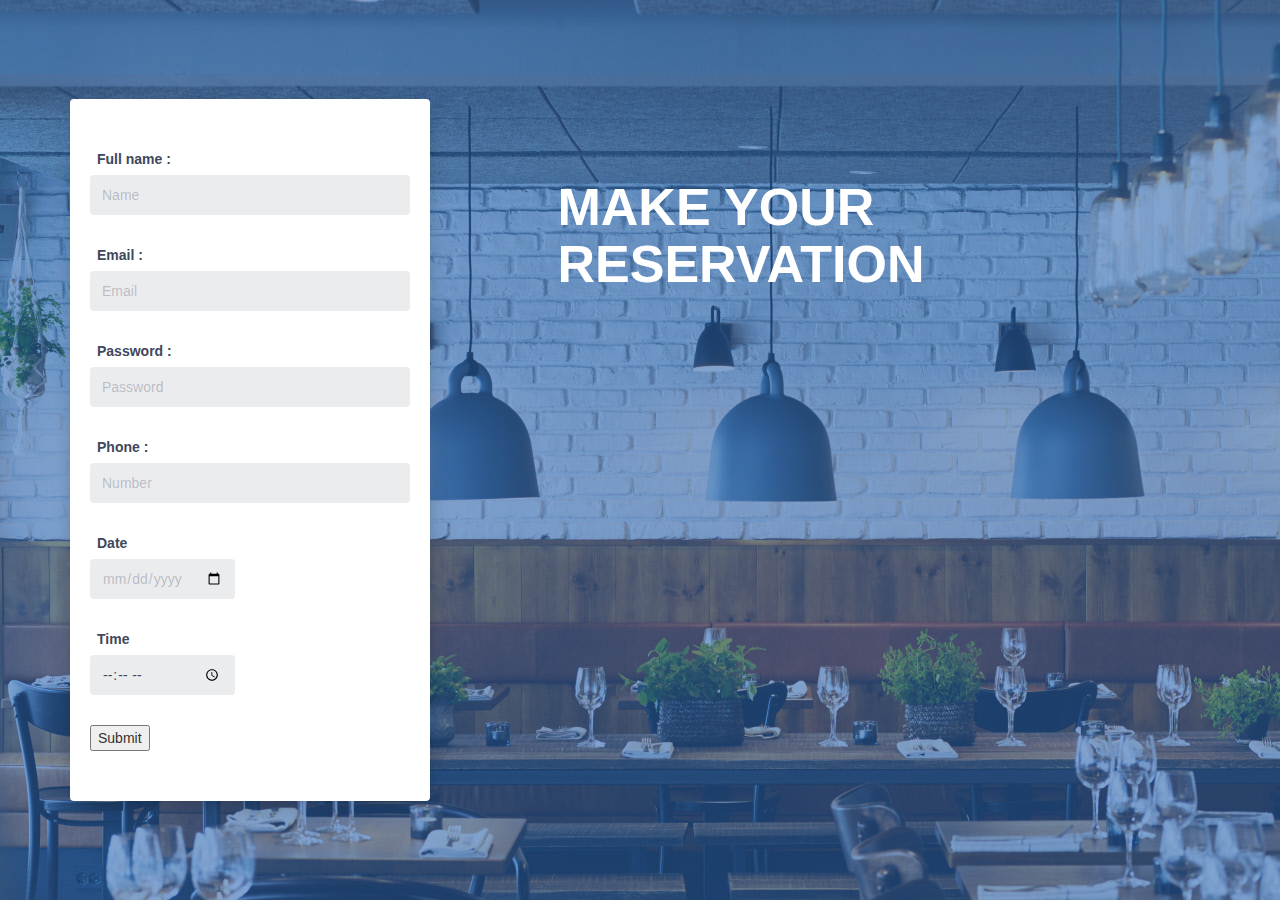
<file: project/index.html>
<!DOCTYPE html>
<html lang="en">

<head>
	<meta charset="utf-8">
	<meta http-equiv="X-UA-Compatible" content="IE=edge">
	<meta name="viewport" content="width=device-width, initial-scale=1">

	<title>Booking Form</title>

	<link type="text/css" rel="stylesheet" href="css/bootstrap.min.css" />

	<link type="text/css" rel="stylesheet" href="css/style.css" />


<body background="background.jpg">
	<div id="booking" class="section">
		<div class="section-center">
			<div class="container">
				<div class="row">
					<div class="col-md-7 col-md-push-5">
						<div class="booking-cta">
							<h1>Make your reservation</h1>
						</div>
					</div>
					<div class="col-md-4 col-md-pull-7">
						<div class="booking-form">

							<form action="insert.php" method="POST">
								<div class="form-group">
									<span class="form-label">Full name :</span>
									<input class="form-control" type="text" name="username" placeholder="Name" required>
								</div>
								<div class="form-group">
									<span class="form-label">Email : </span>
									<input class="form-control" type="text" name="email" placeholder="Email">
								</div>
								<div class="form-group">
									<span class="form-label">Password :</span>
									<input class="form-control" type="password" name="password" placeholder="Password" required>
								</div>
								<div class="form-group">
									<span class="form-label">Phone :</span>
									<input class="form-control" type="number" name="number" placeholder="Number" required>
								</div>
								<div class="row">
									<div class="col-sm-6">
										<div class="form-group">
											<span class="form-label">Date</span>
											<input class="form-control" type="date" name="date" required>
										</div>
									</div>
								</div>
								<div class="row">
									<div class="col-sm-6">
										<div class="form-group">
											<span class="form-label">Time</span>
											<input class="form-control" type="time" name="time" required>
										</div>
									</div>
								</div>
								<!-- <div class="row">
									<div class="col-sm-4">
										<div class="form-group">
											<span class="form-label">Time : </span>
											<select class="form-control">
												<option value="#">6:30am</option>
												<option value="#">7:00am</option>
												<option value="#">7:30am</option>
												<option value="#">8:00am</option>
												<option value="#">8:30am</option>
												<option value="#">9:00am</option>
												<option value="#">9:30am</option>
												<option value="#">10:00am</option>
												<option value="#">10:30am</option>
												<option value="#">11:00am</option>
												<option value="#">11:30am</option>
												<option value="#">12:00am</option>
												<option value="#">12:30am</option>
												<option value="#">1:00pm</option>
												<option value="#">1:30pm</option>
												<option value="#">2:00pm</option>
												<option value="#">2:30pm</option>
												<option value="#">3:00pm</option>
												<option value="#">3:30pm</option>
												<option value="#">4:00pm</option>
												<option value="#">4:30pm</option>
												<option value="#">5:00pm</option>
												<option value="#">5:30pm</option>
												<option value="#">6:00pm</option>
												<option value="#">6:30pm</option>
												<option value="#">7:00pm</option>
												<option value="#">7:30pm</option>
												<option value="#">8:00pm</option>
												<option value="#">8:30pm</option>
												<option value="#">9:00pm</option>
												<option value="#">9:30pm</option>
												<option value="#">10:00pm</option>
												<option value="#">10:30pm</option>
											</select>
											<span class="select-arrow"></span>
										</div>
									</div>
									<div class="col-sm-4">
										<div class="form-group">
											<span class="form-label">Person</span>
											<select class="form-control">
												<option>1</option>
												<option>2</option>
												<option>3</option>
												<option>4</option>
												<option>5+</option>
											</select>
											<span class="select-arrow"></span>
										</div>
									</div>
									<div class="col-sm-4">
										<div class="form-group">
											<span class="form-label">Children</span>
											<select class="form-control">
												<option>0</option>
												<option>1</option>
												<option>2</option>
												<option>3</option>
											</select>
											<span class="select-arrow"></span>
										</div>
									</div>
								</div> -->
								<input type="submit" value="Submit">
							</form>

						</div>
					</div>
				</div>
			</div>
		</div>
	</div>
</body>

</html>
</file>
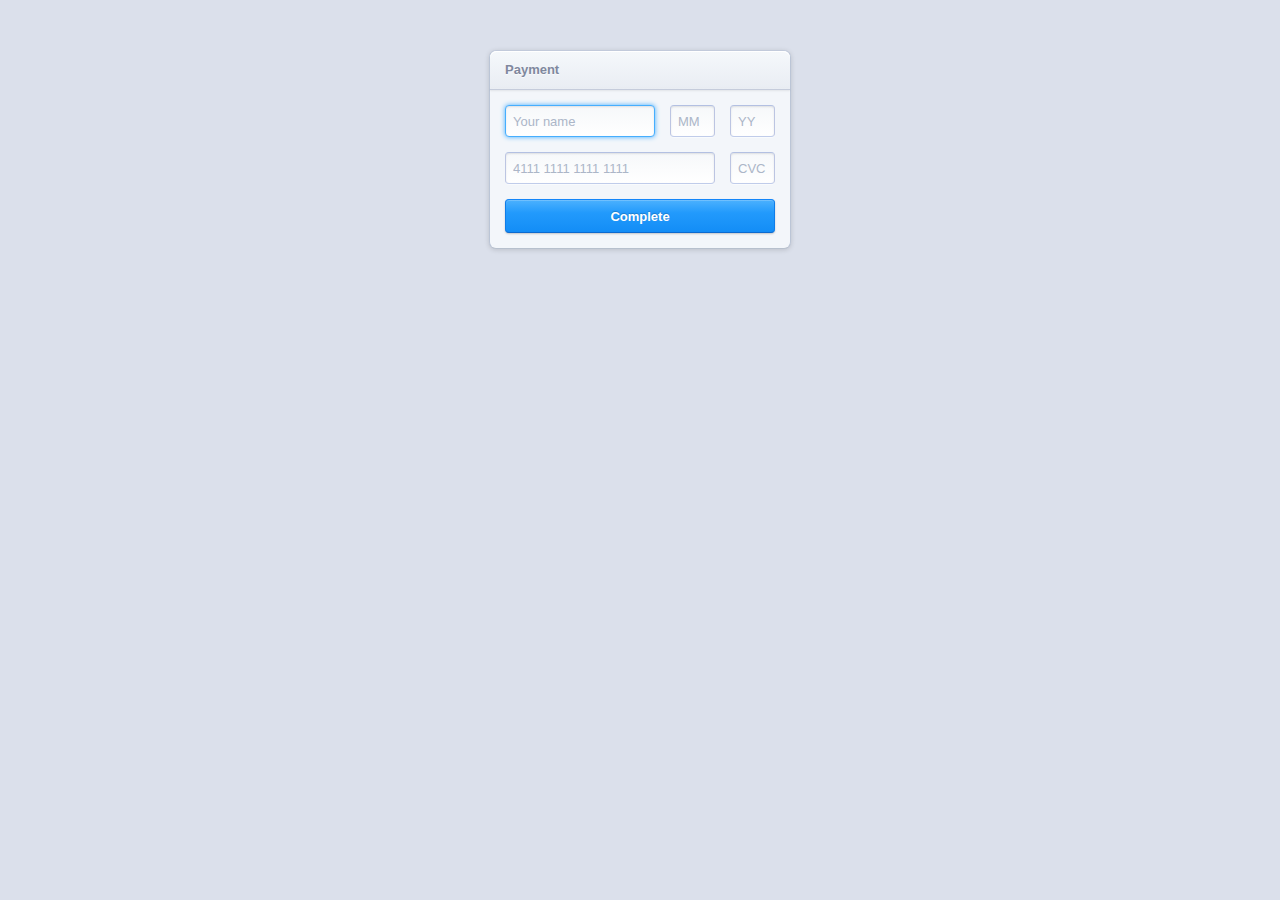
<file: project/payment.html>
<!DOCTYPE html>
<html lang="en" dir="ltr">
  <head>
    <meta charset="utf-8">
    <title></title>
    <link rel="stylesheet" href="payment.css">
  </head>
  <body>
    <form class="checkout">
   <div class="checkout-header">
     <h1 class="checkout-title">
       Payment
     </h1>
   </div>
   <p>
     <input type="text" class="checkout-input checkout-name" placeholder="Your name " autofocus>
     <input type="text" class="checkout-input checkout-exp" placeholder="MM">
     <input type="text" class="checkout-input checkout-exp" placeholder="YY">
   </p>
   <p>
     <input type="text" class="checkout-input checkout-card" placeholder="4111 1111 1111 1111">
     <input type="text" class="checkout-input checkout-cvc" placeholder="CVC">
   </p>
   <p>
     <input type="submit" value="Complete" class="checkout-btn">
   </p>
 </form>
  </body>
</html>
</file>
<file: project/css/style.css>
.section {
	position: relative;
	height: 100vh;
}

.section .section-center {
	position: absolute;
	top: 50%;
	left: 0;
	right: 0;
	-webkit-transform: translateY(-50%);
	transform: translateY(-50%);
}
#booking {
	font-family: 'Montserrat', sans-serif;
	/* background-image: url("img/background.jpg");
	background-size: cover;
	background-position: center; */
}

#booking::before {
	content: '';
	position: absolute;
	left: 0;
	right: 0;
	bottom: 0;
	top: 0;
	background: rgba(47, 103, 177, 0.6);
}

.booking-form {
	background-color: #fff;
	padding: 50px 20px;
	-webkit-box-shadow: 0px 5px 20px -5px rgba(0, 0, 0, 0.3);
	box-shadow: 0px 5px 20px -5px rgba(0, 0, 0, 0.3);
	border-radius: 4px;
}

.booking-form .form-group {
	position: relative;
	margin-bottom: 30px;
}

.booking-form .form-control {
	background-color: #ebecee;
	border-radius: 4px;
	border: none;
	height: 40px;
	-webkit-box-shadow: none;
	box-shadow: none;
	color: #3e485c;
	font-size: 14px;
}

.booking-form .form-control::-webkit-input-placeholder {
	color: rgba(62, 72, 92, 0.3);
}

.booking-form .form-control:-ms-input-placeholder {
	color: rgba(62, 72, 92, 0.3);
}

.booking-form .form-control::placeholder {
	color: rgba(62, 72, 92, 0.3);
}

.booking-form input[type="date"].form-control:invalid {
	color: rgba(62, 72, 92, 0.3);
}

.booking-form select.form-control {
	-webkit-appearance: none;
	-moz-appearance: none;
	appearance: none;
}

.booking-form select.form-control+.select-arrow {
	position: absolute;
	right: 0px;
	bottom: 4px;
	width: 32px;
	line-height: 32px;
	height: 32px;
	text-align: center;
	pointer-events: none;
	color: rgba(62, 72, 92, 0.3);
	font-size: 14px;
}

.booking-form select.form-control+.select-arrow:after {
	content: '\279C';
	display: block;
	-webkit-transform: rotate(90deg);
	transform: rotate(90deg);
}

.booking-form .form-label {
	display: inline-block;
	color: #3e485c;
	font-weight: 700;
	margin-bottom: 6px;
	margin-left: 7px;
}

.booking-form .submit-btn {
	display: inline-block;
	color: #fff;
	background-color: #1e62d8;
	font-weight: 700;
	padding: 14px 30px;
	border-radius: 4px;
	border: none;
	-webkit-transition: 0.2s all;
	transition: 0.2s all;
}

.booking-form .submit-btn:hover,
.booking-form .submit-btn:focus {
	opacity: 0.9;
}

.booking-cta {
	margin-top: 80px;
	margin-bottom: 30px;
}

.booking-cta h1 {
	font-size: 52px;
	text-transform: uppercase;
	color: #fff;
	font-weight: 700;
}

.booking-cta p {
	font-size: 16px;
	color: rgba(255, 255, 255, 0.8);
}
</file>
<file: project/payment.css>
html, body, div, span, applet, object, iframe,
h1, h2, h3, h4, h5, h6, p, blockquote, pre,
a, abbr, acronym, address, big, cite, code,
del, dfn, em, img, ins, kbd, q, s, samp,
small, strike, strong, sub, sup, tt, var,
b, u, i, center,
dl, dt, dd, ol, ul, li,
fieldset, form, label, legend,
table, caption, tbody, tfoot, thead, tr, th, td,
article, aside, canvas, details, embed,
figure, figcaption, footer, header, hgroup,
menu, nav, output, ruby, section, summary,
time, mark, audio, video {
  margin: 0;
  padding: 0;
  border: 0;
  font-size: 100%;
  font: inherit;
  vertical-align: baseline;
}

article, aside, details, figcaption, figure,
footer, header, hgroup, menu, nav, section {
  display: block;
}

body {
  line-height: 1;
}

ol, ul {
  list-style: none;
}

blockquote, q {
  quotes: none;
}

blockquote:before, blockquote:after,
q:before, q:after {
  content: '';
  content: none;
}

table {
  border-collapse: collapse;
  border-spacing: 0;
}

.about {
  margin: 70px auto 40px;
  padding: 8px;
  width: 260px;
  font: 10px/18px 'Lucida Grande', Arial, sans-serif;
  color: #bbb;
  text-align: center;
  text-shadow: 0 -1px rgba(0, 0, 0, 0.3);
  background: #383838;
  background: rgba(34, 34, 34, 0.8);
  border-radius: 4px;
  background-image: -webkit-linear-gradient(top, rgba(0, 0, 0, 0), rgba(0, 0, 0, 0.3));
  background-image: -moz-linear-gradient(top, rgba(0, 0, 0, 0), rgba(0, 0, 0, 0.3));
  background-image: -o-linear-gradient(top, rgba(0, 0, 0, 0), rgba(0, 0, 0, 0.3));
  background-image: linear-gradient(to bottom, rgba(0, 0, 0, 0), rgba(0, 0, 0, 0.3));
  -webkit-box-shadow: inset 0 0 0 1px rgba(0, 0, 0, 0.2), 0 0 6px rgba(0, 0, 0, 0.4);
  box-shadow: inset 0 0 0 1px rgba(0, 0, 0, 0.2), 0 0 6px rgba(0, 0, 0, 0.4);
}
.about a {
  color: #eee;
  text-decoration: none;
  border-radius: 2px;
  -webkit-transition: background 0.1s;
  -moz-transition: background 0.1s;
  -o-transition: background 0.1s;
  transition: background 0.1s;
}
.about a:hover {
  text-decoration: none;
  background: #555;
  background: rgba(255, 255, 255, 0.15);
}

.about-links {
  height: 30px;
}
.about-links > a {
  float: left;
  width: 50%;
  line-height: 30px;
  font-size: 12px;
}

.about-author {
  margin-top: 5px;
}
.about-author > a {
  padding: 1px 3px;
  margin: 0 -1px;
}

/*
 * Copyright (c) 2013 Thibaut Courouble
 * http://www.cssflow.com
 *
 * Licensed under the MIT License:
 * https://www.opensource.org/licenses/mit-license.php
 */
body {
  font: 13px/20px 'Lucida Grande', Verdana, sans-serif;
  color: #404040;
  background: #dbe0eb;
}

.checkout {
  width: 270px;
  margin: 50px auto;
  padding: 15px;
  background: #f3f6fa;
  border: 1px solid;
  border-color: #c2cadb #bbc5d6 #b7c0cd;
  border-radius: 7px;
  -webkit-box-shadow: 0 1px 5px rgba(0, 0, 0, 0.15);
  box-shadow: 0 1px 5px rgba(0, 0, 0, 0.15);
}
.checkout > p {
  zoom: 1;
}
.checkout > p:before, .checkout > p:after {
  content: '';
  display: table;
}
.checkout > p:after {
  clear: both;
}
.checkout > p + p {
  margin-top: 15px;
}

.checkout-header {
  position: relative;
  margin: -15px -15px 15px;
}

.checkout-title {
  padding: 0 15px;
  line-height: 38px;
  font-size: 13px;
  font-weight: bold;
  color: #7f889e;
  text-shadow: 0 1px rgba(255, 255, 255, 0.7);
  background: #eceff5;
  border-bottom: 1px solid #c5ccdb;
  border-radius: 7px 7px 0 0;
  background-image: -webkit-linear-gradient(top, #f5f8fb, #e9edf3);
  background-image: -moz-linear-gradient(top, #f5f8fb, #e9edf3);
  background-image: -o-linear-gradient(top, #f5f8fb, #e9edf3);
  background-image: linear-gradient(to bottom, #f5f8fb, #e9edf3);
  -webkit-box-shadow: inset 0 1px white;
  box-shadow: inset 0 1px white;
}
.checkout-title:before {
  content: '';
  position: absolute;
  bottom: 0;
  left: 0;
  right: 0;
  height: 2px;
  -webkit-box-shadow: 0 1px 2px rgba(0, 0, 0, 0.08);
  box-shadow: 0 1px 2px rgba(0, 0, 0, 0.08);
}

.checkout-price {
  position: absolute;
  top: -14px;
  right: -14px;
  width: 40px;
  font: 14px/40px Helvetica, Arial, sans-serif;
  color: white;
  text-align: center;
  text-shadow: 0 -1px 1px rgba(0, 0, 0, 0.3);
  text-indent: -1px;
  letter-spacing: -1px;
  background: #e54930;
  border: 1px solid;
  border-color: #b33323 #ab3123 #982b1f;
  border-radius: 21px;
  -webkit-user-select: none;
  -moz-user-select: none;
  -ms-user-select: none;
  user-select: none;
  background-image: -webkit-linear-gradient(top, #f75a3b, #d63b29);
  background-image: -moz-linear-gradient(top, #f75a3b, #d63b29);
  background-image: -o-linear-gradient(top, #f75a3b, #d63b29);
  background-image: linear-gradient(to bottom, #f75a3b, #d63b29);
  -webkit-box-shadow: inset 0 1px 1px rgba(255, 255, 255, 0.3), 0 1px 2px rgba(0, 0, 0, 0.2);
  box-shadow: inset 0 1px 1px rgba(255, 255, 255, 0.3), 0 1px 2px rgba(0, 0, 0, 0.2);
}
.checkout-price:before {
  content: '';
  position: absolute;
  top: 3px;
  bottom: 3px;
  left: 3px;
  right: 3px;
  border: 2px solid #f5f8fb;
  border-radius: 18px;
  -webkit-box-shadow: inset 0 1px 1px rgba(255, 255, 255, 0.2), inset 0 -1px 1px rgba(0, 0, 0, 0.25), 0 -1px 1px rgba(0, 0, 0, 0.25);
  box-shadow: inset 0 1px 1px rgba(255, 255, 255, 0.2), inset 0 -1px 1px rgba(0, 0, 0, 0.25), 0 -1px 1px rgba(0, 0, 0, 0.25);
}

input {
  margin: 0;
  line-height: normal;
  font-family: inherit;
  font-size: 100%;
  -webkit-box-sizing: border-box;
  -moz-box-sizing: border-box;
  box-sizing: border-box;
}

.checkout-input {
  float: left;
  padding: 0 7px;
  height: 32px;
  color: #525864;
  background: white;
  border: 1px solid;
  border-color: #b3c0e2 #bcc5e2 #c0ccea;
  border-radius: 4px;
  background-image: -webkit-linear-gradient(top, #f6f8fa, white);
  background-image: -moz-linear-gradient(top, #f6f8fa, white);
  background-image: -o-linear-gradient(top, #f6f8fa, white);
  background-image: linear-gradient(to bottom, #f6f8fa, white);
  -webkit-box-shadow: inset 0 1px 2px rgba(0, 0, 0, 0.1), 0 1px rgba(255, 255, 255, 0.5);
  box-shadow: inset 0 1px 2px rgba(0, 0, 0, 0.1), 0 1px rgba(255, 255, 255, 0.5);
}
.checkout-input:focus {
  border-color: #46aefe;
  outline: none;
  -webkit-box-shadow: inset 0 1px 2px rgba(0, 0, 0, 0.1), 0 0 5px #46aefe;
  box-shadow: inset 0 1px 2px rgba(0, 0, 0, 0.1), 0 0 5px #46aefe;
}
.lt-ie9 .checkout-input {
  line-height: 30px;
}

.checkout-name {
  width: 150px;
}

.checkout-card {
  width: 210px;
}

.checkout-exp,
.checkout-cvc {
  margin-left: 15px;
  width: 45px;
}

.checkout-btn {
  width: 100%;
  height: 34px;
  padding: 0;
  font-weight: bold;
  color: white;
  text-align: center;
  text-shadow: 0 -1px 1px rgba(0, 0, 0, 0.2);
  border: 1px solid;
  border-color: #1486f9 #0f7de9 #0d6acf;
  background: #1993fb;
  border-radius: 4px;
  background-image: -webkit-linear-gradient(top, #4cb1fe, #229afc 40%, #138df6);
  background-image: -moz-linear-gradient(top, #4cb1fe, #229afc 40%, #138df6);
  background-image: -o-linear-gradient(top, #4cb1fe, #229afc 40%, #138df6);
  background-image: linear-gradient(to bottom, #4cb1fe, #229afc 40%, #138df6);
  -webkit-box-shadow: inset 0 1px rgba(255, 255, 255, 0.2), 0 1px 2px rgba(0, 0, 0, 0.2);
  box-shadow: inset 0 1px rgba(255, 255, 255, 0.2), 0 1px 2px rgba(0, 0, 0, 0.2);
}
.checkout-btn:active {
  text-shadow: 0 1px 1px rgba(0, 0, 0, 0.2);
  border-color: #075bba #0c69d2 #0f7de9;
  background-image: -webkit-linear-gradient(top, #1281dc, #1593fc);
  background-image: -moz-linear-gradient(top, #1281dc, #1593fc);
  background-image: -o-linear-gradient(top, #1281dc, #1593fc);
  background-image: linear-gradient(to bottom, #1281dc, #1593fc);
  -webkit-box-shadow: inset 0 1px 4px rgba(0, 0, 0, 0.1), 0 1px rgba(255, 255, 255, 0.5);
  box-shadow: inset 0 1px 4px rgba(0, 0, 0, 0.1), 0 1px rgba(255, 255, 255, 0.5);
}

:-moz-placeholder {
  color: #acb6c8 !important;
}

::-moz-placeholder {
  color: #acb6c8 !important;
  opacity: 1;
}

::-webkit-input-placeholder {
  color: #acb6c8;
}

:-ms-input-placeholder {
  color: #acb6c8;
}

::-moz-focus-inner {
  padding: 0 !important;
  border: 0 !important;
}
</file>
